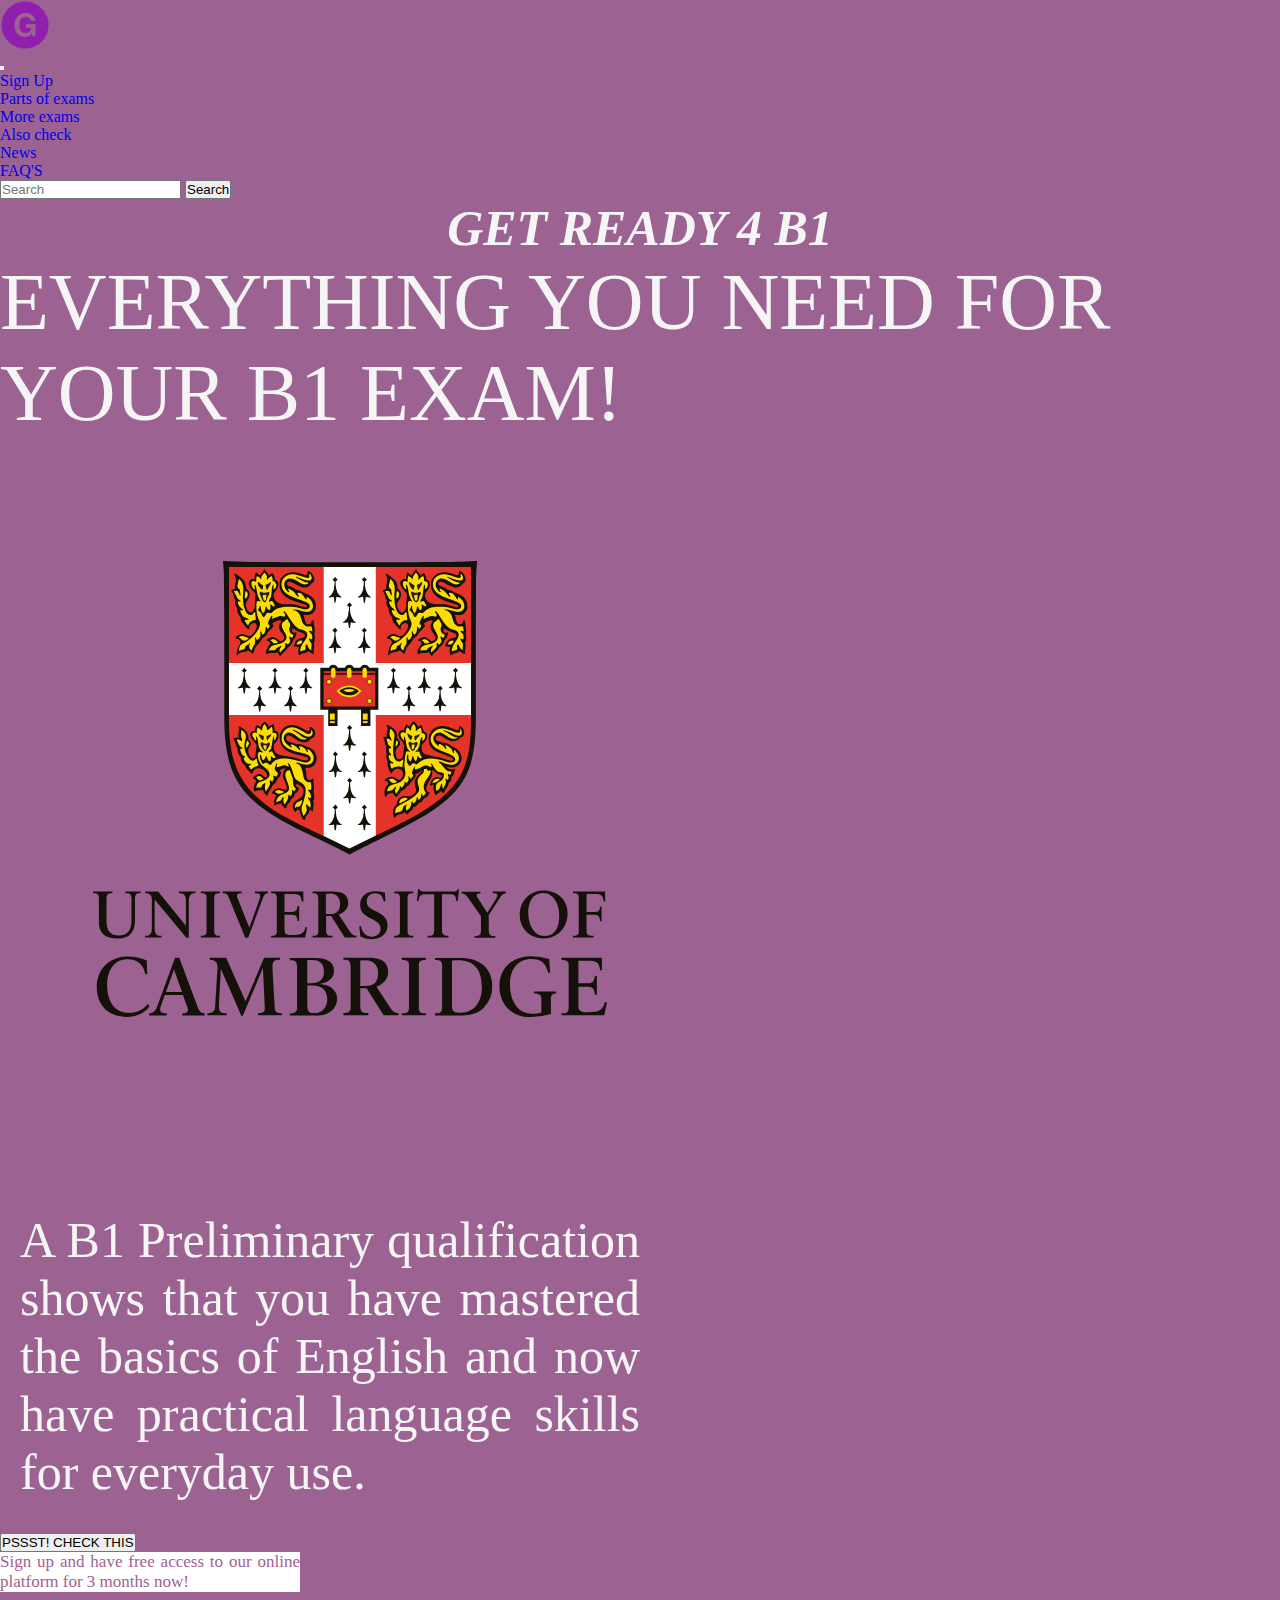
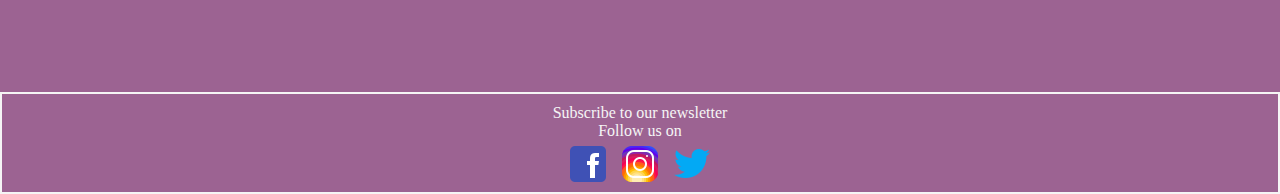
<file: index.html>
<!DOCTYPE html>
<html lang="en">

<head>
    <meta charset="UTF-8">
    <meta http-equiv="X-UA-Compatible" content="IE=edge">
    <meta name="viewport" content="width=device-width, initial-scale=1.0">
    <link rel="stylesheet" href="./estilos/estilos.css">
    <link rel="stylesheet" href="https://cdnjs.cloudflare.com/ajax/libs/animate.css/4.1.1/animate.min.css" />
    <link href="https://cdn.jsdelivr.net/npm/bootstrap@5.1.3/dist/css/bootstrap.min.css" rel="stylesheet"
        integrity="sha384-1BmE4kWBq78iYhFldvKuhfTAU6auU8tT94WrHftjDbrCEXSU1oBoqyl2QvZ6jIW3" crossorigin="anonymous">
    <link rel="stylesheet" href="./estilos/estilos.css">
    <title>Home</title>
</head>

<body>

    <nav class="navbar navbar-expand-lg navbar-light bg-light">
        <div class="container">
            <a class="navbar-brand" href="#">
                <img src="./assets/img/gfavicon.png" alt="hola" width="50px" height="50px">
            </a>
        </div>
        <button class="navbar-toggler" type="button" data-bs-toggle="collapse" data-bs-target="#navbarSupportedContent"
            aria-controls="navbarSupportedContent" aria-expanded="false" aria-label="Toggle navigation">
            <span class="navbar-toggler-icon"></span>
        </button>
        <div class="collapse navbar-collapse" id="navbarSupportedContent">
            <ul class="navbar-nav me-auto mb-2 mb-lg-0">

                <li class="nav-item">
                    <a class="nav-link" href="./pages/signup.html">Sign Up</a>
                </li>
                <li class="nav-item">
                    <a class="nav-link" href="./pages/parts-of-exam.html">Parts of exams</a>
                </li>
                <li class="nav-item">
                    <a class="nav-link" href="./pages/more-exams.html">More exams</a>
                </li>
                <li class="nav-item dropdown">
                    <a class="nav-link dropdown-toggle" href="#" id="navbarDropdown" role="button"
                        data-bs-toggle="dropdown" aria-expanded="false">
                        Also check
                    </a>
                    <ul class="dropdown-menu" aria-labelledby="navbarDropdown">
                        <li><a class="dropdown-item" href="./pages/news.html">News</a></li>
                        <li><a class="dropdown-item" href="#">FAQ'S</a></li>

                    </ul>
                </li>

            </ul>
            <form class="d-flex">
                <input class="form-control me-2" type="search" placeholder="Search" aria-label="Search">
                <button class="btn btn-outline-success" type="submit">Search</button>
            </form>
        </div>
        </div>
    </nav>

    <!--<div class="grid-headerynav">
            <header>
                <div class="letraG">
                <img src="./assets/img/gicon.svg" alt="letraG">
            </div>
            <nav>
                <ul>
                    <li><a href="#">Home</a> </li>
                    <li> <a href="./pages/signup.html">Sign up</a> </li>
                    <li><a href="./pages/parts-of-exam.html">Parts of exams</a></li>
                    <li> <a href="./pages/more-exams.html">More exams</a> </li>
                    <li> <a href="./pages/news.html">News</a> </li>
                </ul>
            </nav>
        </header>
    </div>-->



    <h1 class="transformacion1">GET READY 4 B1</h1>
    <div>
        <!--banner-->
        <div class="container">
            <div class="row row-cols-2">
                <div class="col">
                    <p>EVERYTHING YOU NEED FOR YOUR B1 EXAM!</p>
                </div>
                <div class="col"><img src="./assets/img/universitycambridge.svg" alt="logocambridge"></div>
            </div>
        </div>



        <!--información-->

        <div class="grid-informacion">
            <p>A B1 Preliminary qualification shows that you have mastered the basics of English and now have
                practical language skills for everyday use.
            </p>


            <iframe width="560" height="315" src="https://www.youtube.com/embed/GcOhiyVDn8Q"
                title="YouTube video player" frameborder="0"
                allow="accelerometer; autoplay; clipboard-write; encrypted-media; gyroscope; picture-in-picture"
                allowfullscreen></iframe>
        </div>

        <p>
            <button class="btn btn-warning" type="button" data-bs-toggle="collapse"
                data-bs-target="#collapseWidthExample" aria-expanded="false" aria-controls="collapseWidthExample">
                PSSST! CHECK THIS
            </button>
        </p>
        <div style="min-height: 120px;">
            <div class="collapse collapse-horizontal" id="collapseWidthExample">
                <div class="card card-body" style="width: 300px;">
                    <p>Sign up and have free access to our online platform for 3 months now!</p>
                </div>
            </div>
        </div>
        <!--footer-->
        <div class="grid-footer">
            <div>
                <p>Subscribe to our newsletter</p>
                <p>Follow us on</p>
            </div>

            <div>
                <img src="./assets/img/facebook.png" alt="facebook">
                <img src="./assets/img/instagram.png" alt="instagram">
                <img src="./assets/img/twitter.png" alt="twitter">

            </div>
        </div>


    </div>

    <script src="https://cdn.jsdelivr.net/npm/bootstrap@5.1.3/dist/js/bootstrap.bundle.min.js"
        integrity="sha384-ka7Sk0Gln4gmtz2MlQnikT1wXgYsOg+OMhuP+IlRH9sENBO0LRn5q+8nbTov4+1p"
        crossorigin="anonymous"></script>
</body>

</html>
</file>
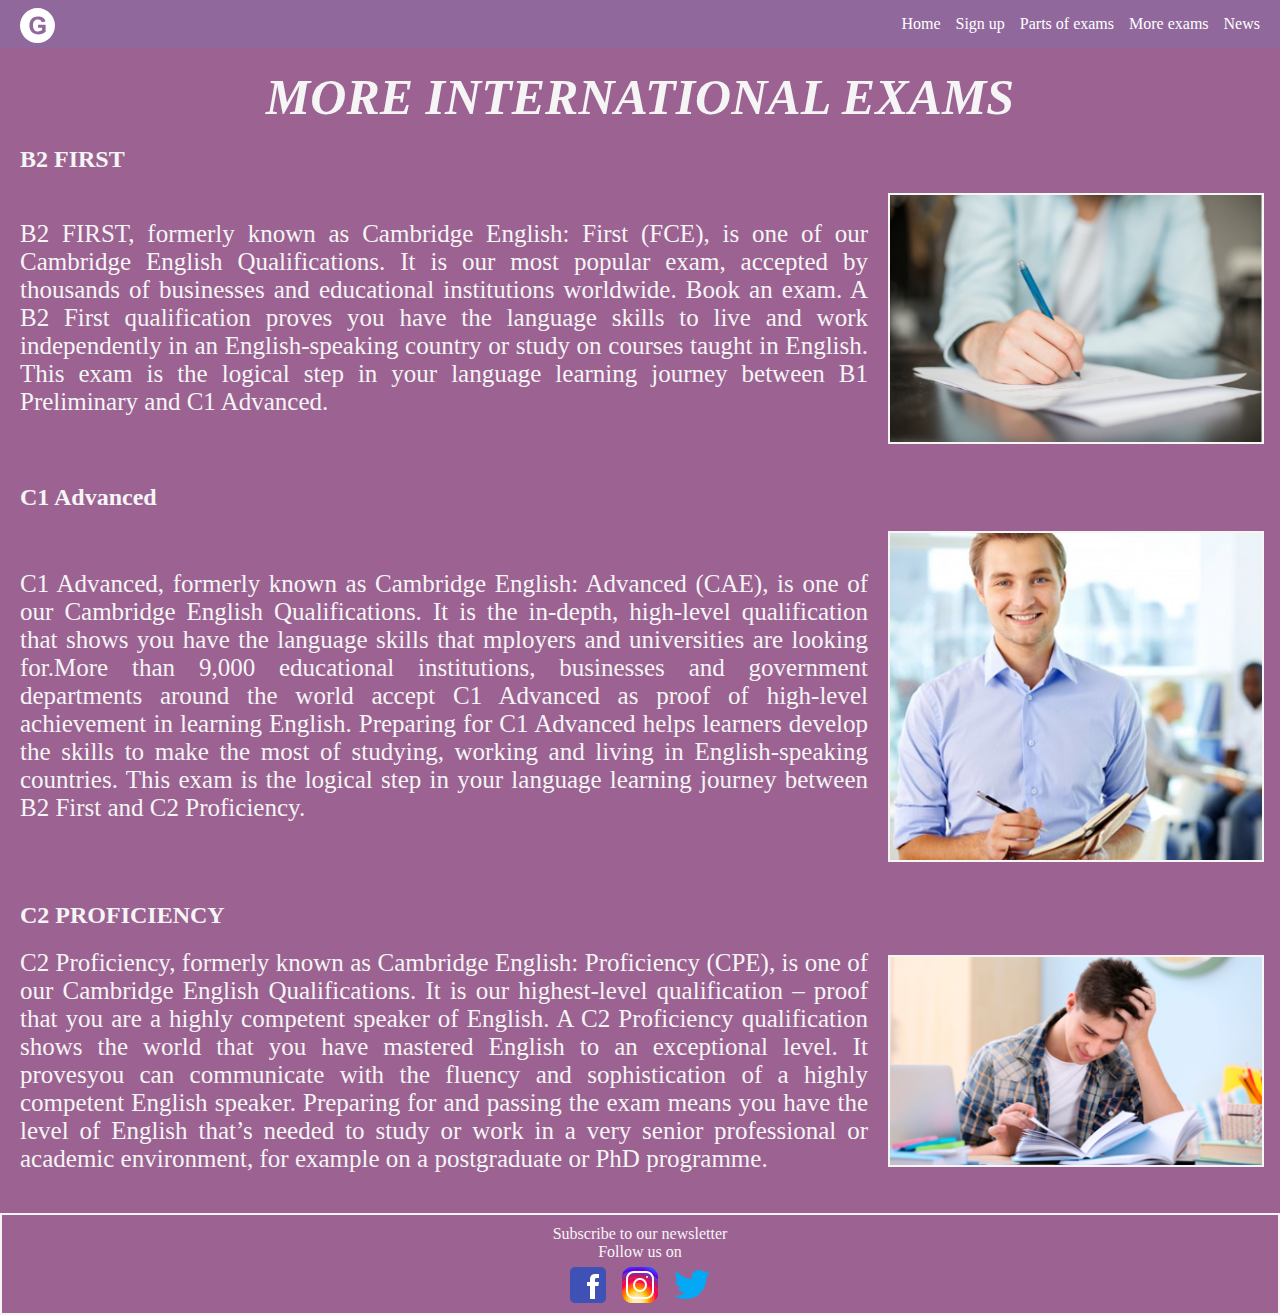
<file: pages/more-exams.html>
<!DOCTYPE html>
<html lang="en">

<head>
    <meta charset="UTF-8">
    <meta http-equiv="X-UA-Compatible" content="IE=edge">
    <meta name="viewport" content="width=device-width, initial-scale=1.0">
    <link rel="stylesheet" href="../estilos/estilos.css">
    <title>More exams</title>
</head>

<body>
    <div class="grid-headerynav">
        <header>
            <div class="letraG">
                <img src="../assets/img/gicon.svg" alt="letraG">
            </div>
            <nav>
                <ul>
                    <li><a href="../index.html">Home</a></li>
                    <li> <a href="./signup.html">Sign up</a> </li>
                    <li><a href="./parts-of-exam.html">Parts of exams</a></li>
                    <li> <a href="./more-exams.html">More exams</a> </li>
                    <li> <a href="./news.html">News</a> </li>
                </ul>
            </nav>
        </header>
    </div>
    <h1 class="transformacion1">MORE INTERNATIONAL EXAMS</h1>

    <div class="examenes">
        <div class="grid-examen">
            <h2 class="grid-examen-title">B2 FIRST</h2>

            <p class="grid-examen-text"> B2 FIRST, formerly known as Cambridge English: First (FCE), is one of our
                Cambridge English
                Qualifications. It
                is our most popular exam, accepted by thousands of businesses and educational institutions
                worldwide.
                Book an exam.
                A B2 First qualification proves you have the language skills to live and work independently in an
                English-speaking country or study on courses taught in English.
                This exam is the logical step in your language learning journey between B1 Preliminary and C1
                Advanced.</p>
            <img class="grid-examen-media" src="../assets/img/b2first.jpg" alt="">
        </div>

        <div class="grid-examen">
            <h2 class="grid-examen-title">C1 Advanced</h2>

            <p class="grid-examen-text"> C1 Advanced, formerly known as Cambridge English: Advanced (CAE), is one of our
                Cambridge English Qualifications. It is the in-depth, high-level qualification that shows you have the
                language skills
                that mployers and universities are looking for.More than 9,000 educational institutions, businesses and
                government departments around the world accept C1
                Advanced as proof of high-level achievement in learning English.
                Preparing for C1 Advanced helps learners develop the skills to make the most of studying, working
                and living in
                English-speaking countries.

                This exam is the logical step in your language learning journey between B2 First and C2 Proficiency.</p>
            <img class="grid-examen-media" src="../assets/img/more_exams2.jpg" alt="">
        </div>

        <div class="grid-examen">
            <h2 class="grid-examen-title">C2 PROFICIENCY</h2>

            <p class="grid-examen-text"> C2 Proficiency, formerly known as Cambridge English: Proficiency (CPE), is one
                of our Cambridge English Qualifications. It is our highest-level qualification – proof that you are a
                highly competent speaker of English. A C2 Proficiency qualification shows the world that you have
                mastered English to an exceptional
                level. It provesyou can communicate with the fluency and sophistication of a highly competent English
                speaker.
                Preparing for and passing the exam means you have the level of English that’s needed to study or
                work in a very
                senior professional or academic environment, for example on a postgraduate or PhD programme.</p>
            <img class="grid-examen-media" src="../assets/img/more_exams3.jpg" alt="">
        </div>





    </div>

    <div class="grid-footer">
        <div>
            <p>Subscribe to our newsletter</p>
            <p>Follow us on</p>
        </div>
    
        <div>
            <img src="../assets/img/facebook.png" alt="facebook">
            <img src="../assets/img/instagram.png" alt="instagram">
            <img src="../assets/img/twitter.png" alt="twitter">
    
        </div>
    </div>



    </div>









</body>

</html>
</file>
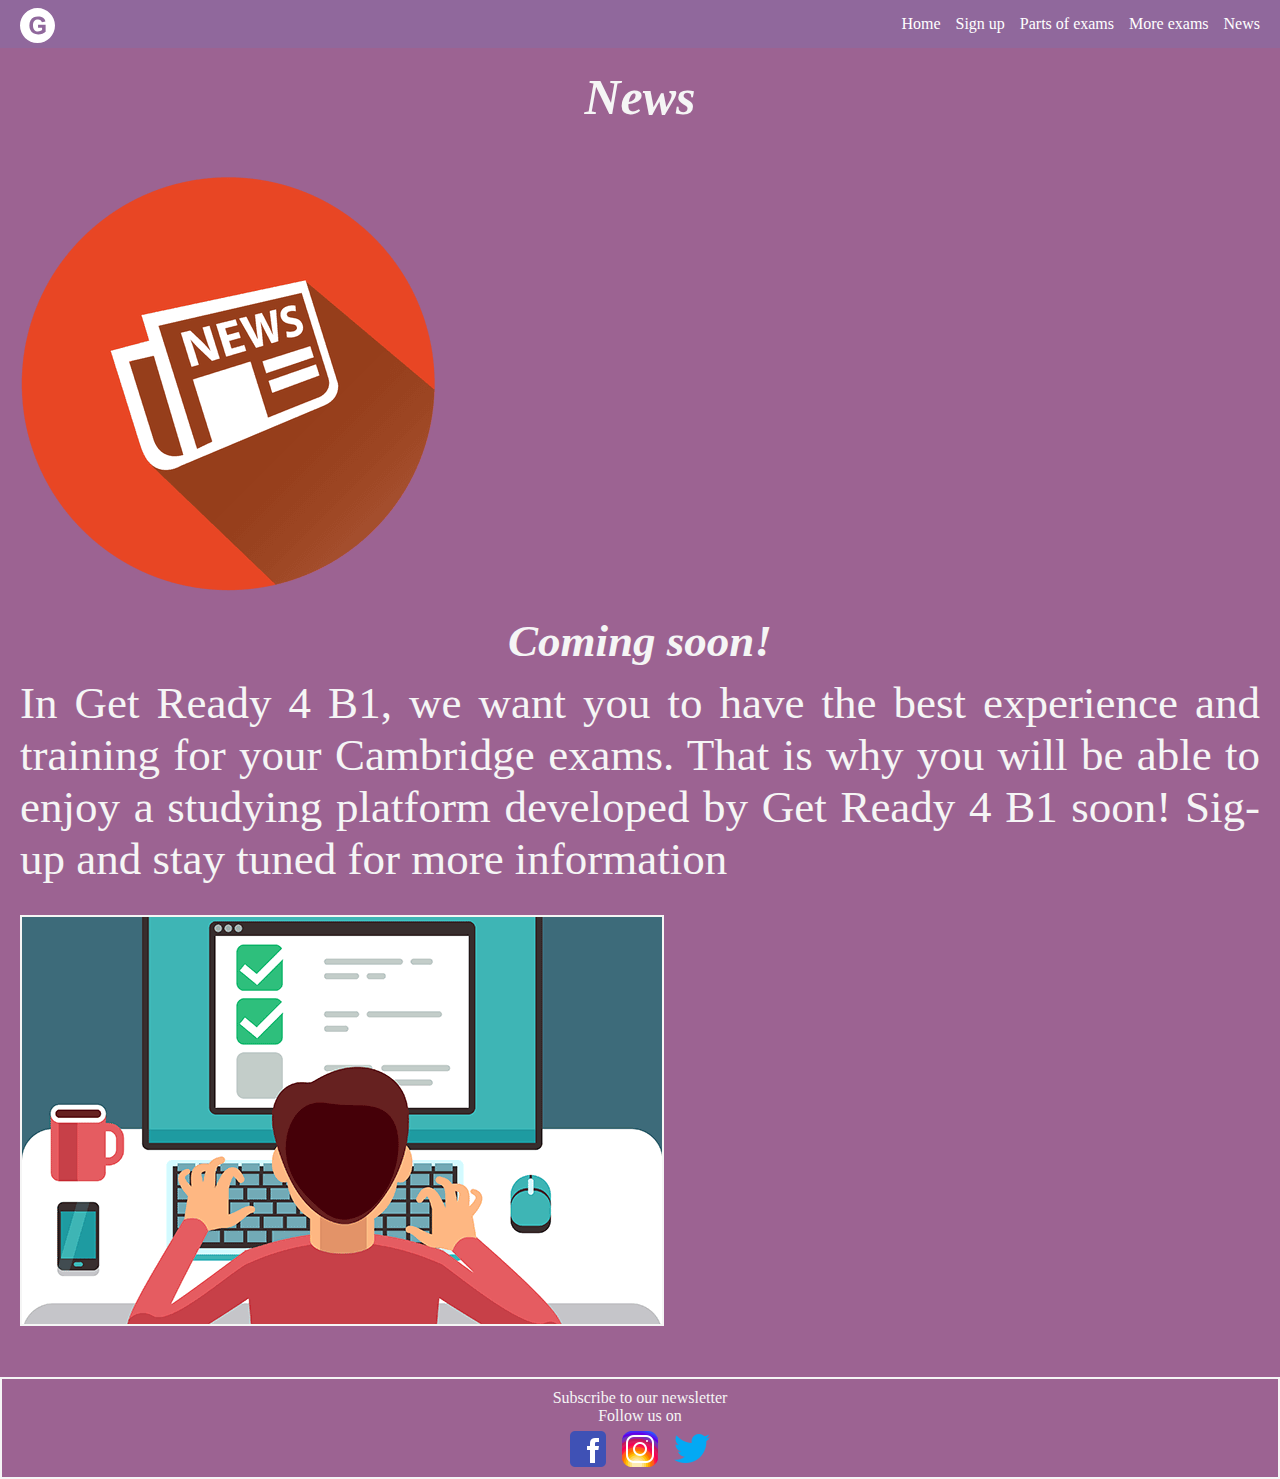
<file: pages/news.html>
<!DOCTYPE html>
<html lang="en">

<head>
    <meta charset="UTF-8">
    <meta http-equiv="X-UA-Compatible" content="IE=edge">
    <meta name="viewport" content="width=device-width, initial-scale=1.0">
    <link rel="stylesheet" href="../estilos/estilos.css">
    <link rel="stylesheet" href="https://cdnjs.cloudflare.com/ajax/libs/animate.css/4.1.1/animate.min.css" />
    <title>News</title>
</head>

<body>
    <div class="grid-headerynav">
        <header>
            <div class="letraG">
                <img src="../assets/img/gicon.svg" alt="letraG">
            </div>
            <nav>
                <ul>
                    <li><a href="../index.html">Home</a></li>
                    <li> <a href="./signup.html">Sign up</a> </li>
                    <li><a href="./parts-of-exam.html">Parts of exams</a></li>
                    <li> <a href="./more-exams.html">More exams</a> </li>
                    <li> <a href="./news.html">News</a> </li>
                </ul>
            </nav>
        </header>
    </div>


    <h1 class="titulo transformacion1">News</h1>

    <div class="news">
        <div class="news-img">
            <img class="animate__animated animate__tada" src="../assets/img/news1.png" alt="news">
        </div>


        <h2 class="titulo-plataforma animate__animated animate__bounce">Coming soon!</h2>

        <div class="plataforma">
            <p> In Get Ready 4 B1, we want you to have the best experience and training for your Cambridge exams. That
                is
                why
                you will be able to enjoy a studying platform developed by Get Ready 4 B1 soon! Sig-up and stay tuned
                for
                more
                information</p>

            <div class="plataforma-img">
                <img src="../assets/img/onlineplataform.jpg" alt="platforma">
            </div>
        </div>
    </div>

    <div class="grid-footer">
        <div>
            <p>Subscribe to our newsletter</p>
            <p>Follow us on</p>
        </div>

        <div>
            <img src="../assets/img/facebook.png" alt="facebook">
            <img src="../assets/img/instagram.png" alt="instagram">
            <img src="../assets/img/twitter.png" alt="twitter">

        </div>
    </div>

    <script src="https://cdnjs.cloudflare.com/ajax/libs/wow/1.1.2/wow.min.js"></script>
    <script>
        new WOW().init();
    </script>
</body>

</html>
</file>
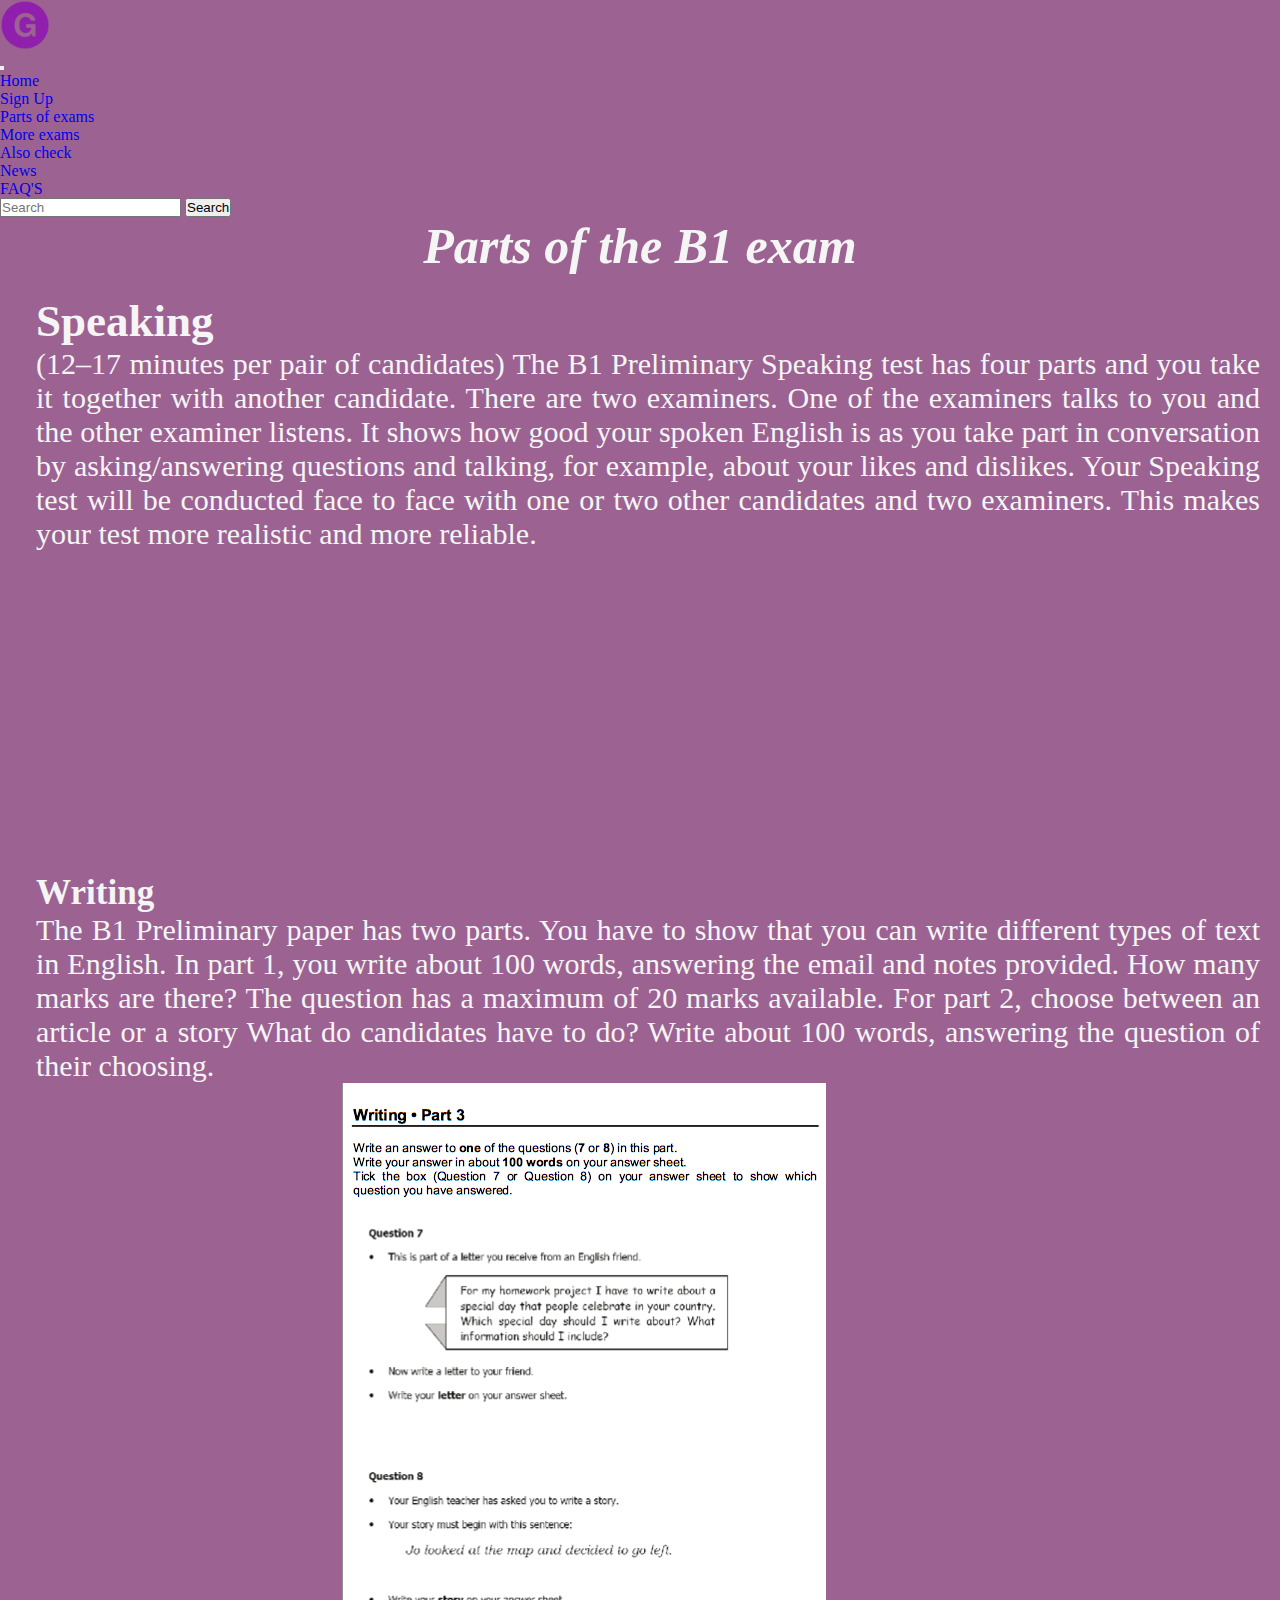
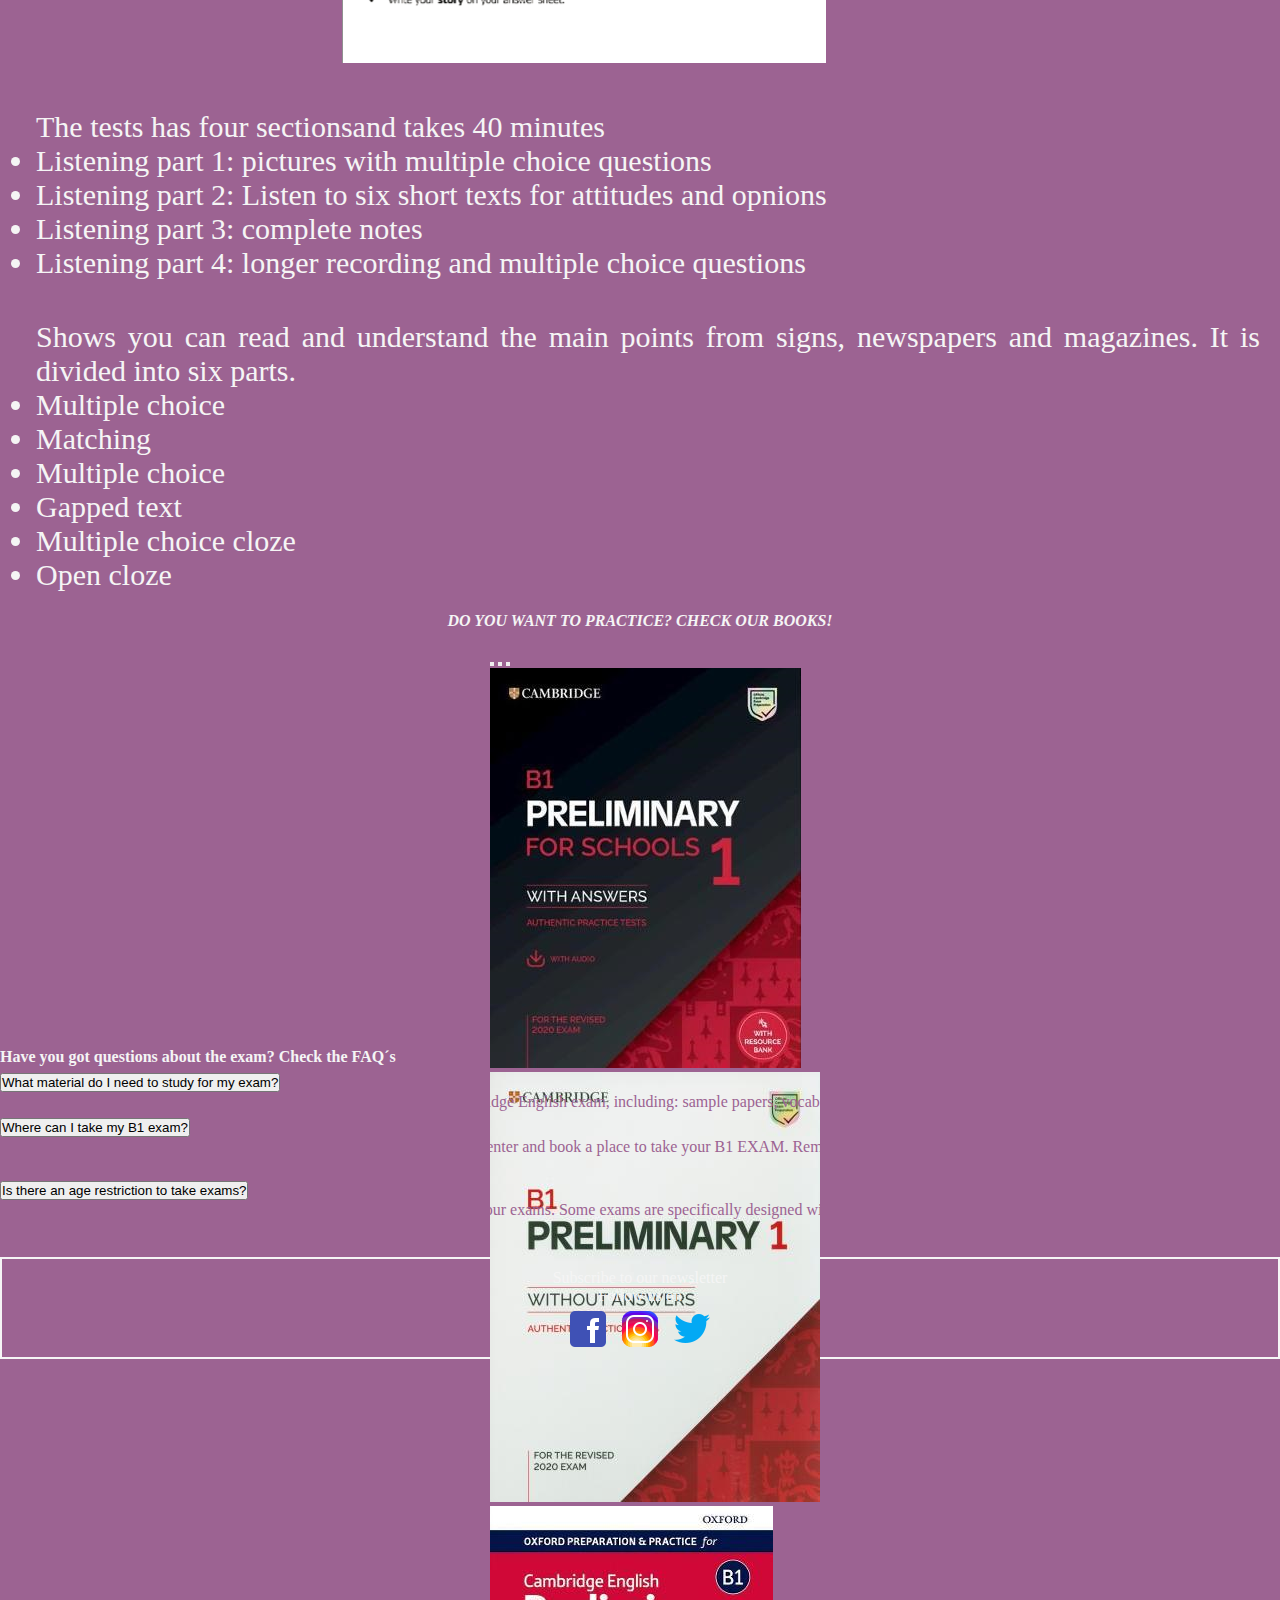
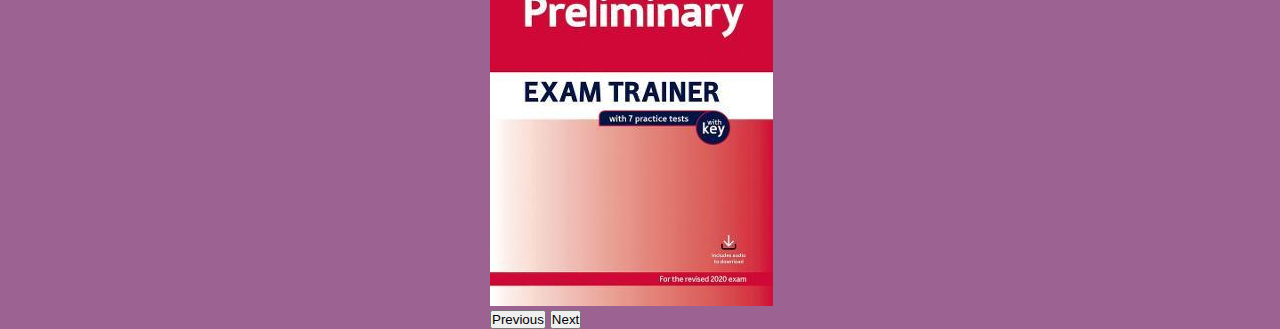
<file: pages/parts-of-exam.html>
<!DOCTYPE html>
<html lang="en">

<head>
  <meta charset="UTF-8">
  <meta http-equiv="X-UA-Compatible" content="IE=edge">
  <meta name="viewport" content="width=device-width, initial-scale=1.0">
  
  <link href="https://cdn.jsdelivr.net/npm/bootstrap@5.1.3/dist/css/bootstrap.min.css" rel="stylesheet"
    integrity="sha384-1BmE4kWBq78iYhFldvKuhfTAU6auU8tT94WrHftjDbrCEXSU1oBoqyl2QvZ6jIW3" crossorigin="anonymous">
    <link rel="stylesheet" href="https://cdnjs.cloudflare.com/ajax/libs/animate.css/4.1.1/animate.min.css" />
    <link rel="stylesheet" href="../estilos/estilos.css">
  <title>Parts of the exam</title>
</head>

<body>
  <nav class="navbar navbar-expand-lg navbar-light bg-light">
    <div class="container">
      <a class="navbar-brand" href="#">
        <img src="../assets/img/gfavicon.png" alt="hola" width="50px" height="50px">
      </a>
    </div>
    <button class="navbar-toggler" type="button" data-bs-toggle="collapse" data-bs-target="#navbarSupportedContent"
      aria-controls="navbarSupportedContent" aria-expanded="false" aria-label="Toggle navigation">
      <span class="navbar-toggler-icon"></span>
    </button>
    <div class="collapse navbar-collapse" id="navbarSupportedContent">
      <ul class="navbar-nav me-auto mb-2 mb-lg-0">
        <li class="nav-item">
          <a class="nav-link active" aria-current="page" href="../index.html">Home</a>
        </li>
        <li class="nav-item">
          <a class="nav-link" href="./signup.html">Sign Up</a>
        </li>
        <li class="nav-item">
          <a class="nav-link" href="./parts-of-exam.html">Parts of exams</a>
        </li>
        <li class="nav-item">
          <a class="nav-link" href="./more-exams.html">More exams</a>
        </li>
        <li class="nav-item dropdown">
          <a class="nav-link dropdown-toggle" href="#" id="navbarDropdown" role="button" data-bs-toggle="dropdown"
            aria-expanded="false">
            Also check
          </a>
          <ul class="dropdown-menu" aria-labelledby="navbarDropdown">
            <li><a class="dropdown-item" href="./news.html">News</a></li>
            <li><a class="dropdown-item" href="#">FAQ'S</a></li>

          </ul>
        </li>

      </ul>
      <form class="d-flex">
        <input class="form-control me-2" type="search" placeholder="Search" aria-label="Search">
        <button class="btn btn-outline-success" type="submit">Search</button>
      </form>
    </div>
    </div>
  </nav>

  <h1 class="transformacion1">Parts of the B1 exam</h1>

  <div class="partes">
    <div class="speaking">

      <h2 class="animate__animated animate__backInRight">Speaking</h2>

      <p>
        (12–17 minutes per pair of candidates)

        The B1 Preliminary Speaking test has four parts and you take it together with another candidate. There
        are
        two examiners. One of the examiners talks to you and the other examiner listens. It shows how good your
        spoken English is as you take part in conversation by asking/answering questions and talking, for
        example,
        about your likes and dislikes. Your Speaking test will be conducted face to face with one or two other
        candidates and two examiners. This makes your test more realistic and more reliable.
      </p>

      <div class="media">
        <iframe width="560" height="315" src="https://www.youtube.com/embed/xF_Q2anYOfc" title="YouTube video player"
          frameborder="0"
          allow="accelerometer; autoplay; clipboard-write; encrypted-media; gyroscope; picture-in-picture"
          allowfullscreen></iframe>
      </div>

    </div>

    <div class="writing">
      <h3 class="animate__animated animate__backInRight">Writing</h3>
      <p>
        The B1 Preliminary paper has two parts. You have to show that you can write different types of text in
        English.
        In part 1, you write about 100 words, answering the email and notes provided.
        How many marks are there? The question has a maximum of 20 marks available.
        For part 2, choose between an article or a story
        What do candidates have to do? Write about 100 words, answering the question of their choosing.
      </p>


      <div class="media">
        <img src="../assets/img/writingexample.png" alt="writingsample">
      </div>
    </div>

    <div class="listening">
      <h3 class="wow animate__animated animate__backInRight">Listening</h3>
      <p>The tests has four sectionsand takes 40 minutes</p>
      <ul>
        <li>Listening part 1: pictures with multiple choice questions</li>
        <li>Listening part 2: Listen to six short texts for attitudes and opnions</li>
        <li>Listening part 3: complete notes</li>
        <li>Listening part 4: longer recording and multiple choice questions</li>
      </ul>

      <div class="reading">
        <h3 class="wow animate__animated animate__backInRight">Reading</h3>
        <p>Shows you can read and understand the main points from signs, newspapers and magazines. It is divided
          into six parts.</p>

        <ul>
          <li>Multiple choice</li>
          <li>Matching</li>
          <li>Multiple choice</li>
          <li>Gapped text</li>
          <li>Multiple choice cloze</li>
          <li>Open cloze</li>
        </ul>


      </div>


    </div>
  </div>

  <h4 class="carrusel-titulo"> DO YOU WANT TO PRACTICE? CHECK OUR BOOKS! </h4>


  <div id="carouselExampleIndicators" class="carousel slide" data-bs-ride="carousel">
    <div class="carousel-indicators">
      <button type="button" data-bs-target="#carouselExampleIndicators" data-bs-slide-to="0" class="active"
        aria-current="true" aria-label="Slide 1"></button>
      <button type="button" data-bs-target="#carouselExampleIndicators" data-bs-slide-to="1"
        aria-label="Slide 2"></button>
      <button type="button" data-bs-target="#carouselExampleIndicators" data-bs-slide-to="2"
        aria-label="Slide 3"></button>
    </div>
    <div class="carousel-inner">
      <div class="carousel-item active">
        <img src="../assets/img/book1.jpg" class="d-block w-100" alt="...">
      </div>
      <div class="carousel-item">
        <img src="../assets/img/book2.jpg" class="d-block w-100" alt="...">
      </div>
      <div class="carousel-item">
        <img src="../assets/img/book3.jpg" class="d-block w-100" alt="...">

      </div>
      <button class="carousel-control-prev" type="button" data-bs-target="#carouselExampleIndicators"
        data-bs-slide="prev">
        <span class="carousel-control-prev-icon" aria-hidden="true"></span>
        <span class="visually-hidden">Previous</span>
      </button>
      <button class="carousel-control-next" type="button" data-bs-target="#carouselExampleIndicators"
        data-bs-slide="next">
        <span class="carousel-control-next-icon" aria-hidden="true"></span>
        <span class="visually-hidden">Next</span>
      </button>
    </div>
  </div>

  <h4>Have you got questions about the exam? Check the FAQ´s</h4>
  <div class="accordion accordion-flush" id="accordionFlushExample">
    <div class="accordion-item">
      <h2 class="accordion-header" id="flush-headingOne">
        <button class="accordion-button collapsed" type="button" data-bs-toggle="collapse"
          data-bs-target="#flush-collapseOne" aria-expanded="false" aria-controls="flush-collapseOne">
          What material do I need to study for my exam?
        </button>
      </h2>
      <div id="flush-collapseOne" class="accordion-collapse collapse" aria-labelledby="flush-headingOne"
        data-bs-parent="#accordionFlushExample">
        <div class="accordion-body">We have a range of books and materials to help you prepare for your Cambridge
          English exam, including: sample papers, vocabulary lists, online practice tests, official preparation
          materials to buy.</div>
      </div>
    </div>
    <div class="accordion-item">
      <h2 class="accordion-header" id="flush-headingTwo">
        <button class="accordion-button collapsed" type="button" data-bs-toggle="collapse"
          data-bs-target="#flush-collapseTwo" aria-expanded="false" aria-controls="flush-collapseTwo">
          Where can I take my B1 exam?
        </button>
      </h2>
      <div id="flush-collapseTwo" class="accordion-collapse collapse" aria-labelledby="flush-headingTwo"
        data-bs-parent="#accordionFlushExample">
        <div class="accordion-body"> Even though the exam is held in different cities, you should ask your local center
          and book a place to take your B1 EXAM. Remember that the location may vary depending on the number of
          candidates.</div>
      </div>
    </div>
    <div class="accordion-item">
      <h2 class="accordion-header" id="flush-headingThree">
        <button class="accordion-button collapsed" type="button" data-bs-toggle="collapse"
          data-bs-target="#flush-collapseThree" aria-expanded="false" aria-controls="flush-collapseThree">
          Is there an age restriction to take exams?
        </button>
      </h2>
      <div id="flush-collapseThree" class="accordion-collapse collapse" aria-labelledby="flush-headingThree"
        data-bs-parent="#accordionFlushExample">
        <div class="accordion-body">No. Cambridge English welcomes candidates of any ability and age to take our exams.
          Some exams are specifically designed with candidates of a certain age in mind, however, candidates of any age
          are welcome to take any exam.</div>
      </div>
    </div>
  </div>

  <div class="grid-footer">
    <div>
      <p>Subscribe to our newsletter</p>
      <p>Follow us on</p>
    </div>

    <div>
      <img src="../assets/img/facebook.png" alt="facebook">
      <img src="../assets/img/instagram.png" alt="instagram">
      <img src="../assets/img/twitter.png" alt="twitter">

    </div>
  </div>
  <script src="https://cdnjs.cloudflare.com/ajax/libs/wow/1.1.2/wow.min.js"></script>
  <script>
    new WOW().init();
  </script>
  <script src="https://cdn.jsdelivr.net/npm/bootstrap@5.1.3/dist/js/bootstrap.bundle.min.js"
  integrity="sha384-ka7Sk0Gln4gmtz2MlQnikT1wXgYsOg+OMhuP+IlRH9sENBO0LRn5q+8nbTov4+1p"
  crossorigin="anonymous"></script>
</body>

</html>
</file>
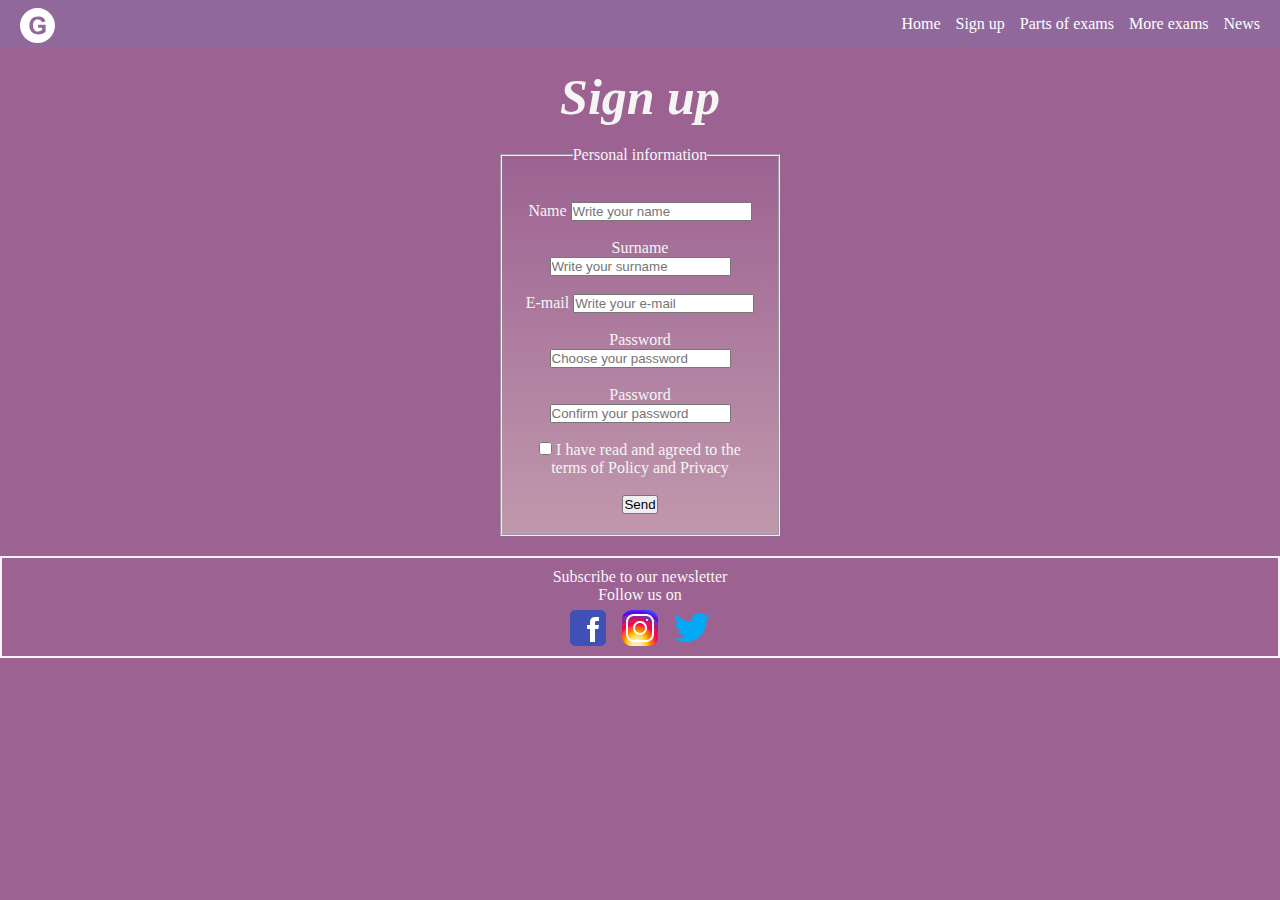
<file: pages/signup.html>
<!DOCTYPE html>
<html lang="en">
<head>
    <meta charset="UTF-8">
    <meta http-equiv="X-UA-Compatible" content="IE=edge">
    <meta name="viewport" content="width=device-width, initial-scale=1.0">
    <link rel="stylesheet" href="../estilos/estilos.css">
    <title>Document</title>
</head>
<body>
    <div class="grid-headerynav">
        <header>
            <div class="letraG">
                <img src="../assets/img/gicon.svg" alt="letraG">
            </div>
            <nav>
                <ul>
                    <li><a href="../index.html">Home</a></li>
                    <li> <a href="./signup.html">Sign up</a> </li>
                    <li><a href="./parts-of-exam.html">Parts of exams</a></li>
                    <li> <a href="./more-exams.html">More exams</a> </li>
                    <li> <a href="./news.html">News</a> </li>
                </ul>
            </nav>
        </header>
    </div>

    <h1 class="transformacion1">Sign up</h1>

    <form class="formulario">
        <fieldset class="fieldset">
            <legend>Personal information</legend>
            <div>
                <br>
                <label for="name">Name</label>
                <input type="text" id="name" placeholder="Write your name">
            </div>

            <br>

            <div>
                <label for="surname">Surname</label>
                <input type="text" id="surname" placeholder="Write your surname">
            </div>

            <br>

            <div>
                <label for="email">E-mail</label>
                <input type="email" placeholder="Write your e-mail">
            </div>

            <br>


            <div>
                <label for="password">Password</label>
                <input type="password" placeholder="Choose your password">
            </div>

            <br>


            <div>
                <label for="password">Password</label>
                <input type="password" placeholder="Confirm your password">
            </div>

            <br>

            <div>
                <input type="checkbox">
                <label for="Terms and conditions">I have read and agreed to the terms of Policy and Privacy</label>

            </div>

            <br>

            <div>
                <input type="submit" value="Send">
            </div>

        </fieldset>
    </form>
    <div class="grid-footer">
        <div>
            <p>Subscribe to our newsletter</p>
            <p>Follow us on</p>
        </div>

        <div>
            <img src="../assets/img/facebook.png" alt="facebook">
            <img src="../assets/img/instagram.png" alt="instagram">
            <img src="../assets/img/twitter.png" alt="twitter">

        </div>
    </div>

    
</body>
</html>
</file>
<file: estilos/estilos.css>
* {
  margin: 0;
  padding: 0;
}

body {
  background-color: #9c6392;
  color: whitesmoke;
}

.grid-container {
  display: grid;
  grid-template-columns: 1fr 1fr;
  grid-template-rows: 0.5fr 0.5fr 2fr 0.3fr 1.7fr 1fr 1fr;
  grid-auto-columns: 1fr;
  grid-auto-rows: 1fr;
  gap: 10px 0px;
  grid-auto-flow: row;
  grid-template-areas:
    "grid-header grid-header"
    "grid-navbar grid-navbar"
    "grid-banner grid-banner"
    "grid-banner grid-banner"
    "grid-informacion grid-informacion"
    "grid-informacion grid-informacion"
    "grid-footer grid-footer";
}

.grid-headerynav {
  display: grid;
  grid-template-columns: 1fr;
  grid-template-rows: 1fr;
  gap: 0px 0px;
  grid-area: grid-headerynav;
}

.grid-banner {
  display: grid;
  grid-template-columns: 1fr 1fr;
  grid-template-rows: 1fr;
  gap: 0px 0px;
  grid-auto-flow: row;
  grid-area: grid-banner;
}

.grid-informacion {
  display: grid;
  grid-template-columns: 1fr 1fr;
  grid-template-rows: 1fr;
  gap: 0px 0px;
  grid-auto-flow: row;
  grid-area: grid-informacion;
}

.grid-footer {
  display: grid;
  grid-template-columns: 1fr;
  grid-template-rows: 1fr;
  gap: 0px 0px;
  grid-auto-flow: row;
  grid-area: grid-footer;
}

/*header y nav*/

header {
  position: sticky;
  top: 0;
  left: 0;
  background-color: rgb(144, 104, 156);
  width: 100%;
  height: 48px;
  margin-bottom: 20px;
}

.letraG {
  height: 48px;
  line-height: 48px;
  display: inline-block;
  position: absolute;
  top: 0;
  left: 20px;
}

.letraG img {
  height: 35px;
  width: auto;
  vertical-align: middle;
}

header nav {
  text-align: center;
  height: 48px;
  line-height: 48px;
  position: absolute;
  top: 0;
  right: 20px;
}

header nav ul {
  display: flex;
  list-style-type: none;
  margin: 0;
  text-align: center;
}

header nav ul li {
  margin-left: 15px;
}

header nav ul li a {
  color: white;
}

a {
  text-decoration: none;
}

h1 {
  text-align: center;
  font-size: 50px;
  font-style: italic;
}

/*aplicando grids en index*/
/*banner*/
.grid-banner {
  display: grid;
  align-items: center;
  border: 2px solid whitesmoke;
}

.grid-banner p {
  display: grid;
  font-size: 50px;
  padding: 10px;
  width: 50%;
  height: auto;
  margin: 0 auto;
}

.grid-banner img {
  display: grid;
  justify-items: right;
  width: 50%;
  margin: 0 auto;
  height: auto;
}
/*información*/
.grid-informacion {
  display: grid;
  align-items: center;
  margin-top: 20px;
  padding: 20px;
}

.grid-informacion p {
  display: grid;
  justify-self: center;
  font-size: 50px;

  text-align: justify;
  width: 100%;
  height: auto;
}

.grid-informacion iframe {
  max-width: 90%;
  justify-self: end;
}

/*footer*/
.grid-footer {
  grid-area: grid-footer;
  text-align: center;
  margin-top: 20px;
  padding-top: 10px;
  border: 2px solid whitesmoke;
}

/*grid en more-exams*/

.grid-examen {
  display: grid;
  grid-template-areas: "title title" "text media";
  grid-template-columns: auto minmax(200px, 30%);
  grid-template-rows: auto auto;
  gap: 20px 20px;
  grid-auto-flow: row;
  padding: 20px;
  align-items: center;
}

.grid-examen .grid-examen-title {
  grid-area: title;
}

.grid-examen .grid-examen-text {
  grid-area: text;
  text-align: justify;
  font-size: 25px;
  margin: 0 auto;
}

.grid-examen .grid-examen-media {
  grid-area: media;
  width: 100%;
  height: auto;
  border: solid 2px whitesmoke;
}

/*sing up*/

.fieldset {
  margin-top: 20px;
  padding: 20px;
  margin-left: 500px;
  margin-right: 500px;
  text-align: center;
}

/*partes responsive*/

/*parts of exam y news*/

.partes {
  font-size: 30px;
  text-align: justify;
  flex-direction: row;
  margin-left: 16px;
  padding: 20px;
}

.media {
  margin: 0 auto;
  height: 100%;
  width: 50%;
}

.news {
  padding: 20px;
}

.titulo-plataforma {
  font-size: 45px;
  text-align: center;
  margin-bottom: 10px;
  font-style: italic;
}
.plataforma {
  font-size: 45px;
  flex-direction: row;
  text-align: justify;
}

.news-img {
  margin: 0 auto;
  margin-top: 30px;
  margin-bottom: 20px;
}

.plataforma img {
  border: 2px solid whitesmoke;
  margin: 0 auto;
  margin-top: 30px;
}

/*para mobile*/
@media (max-width: 767px) {
  body {
    background-color: white;
    color: #9c6392;
  }
  .partes {
    flex-direction: column;
    gap: 10px;
    background-color: white;
    color: #9c6392;
  }

  .media {
    display: none;
  }

  .partes .writing img {
    border: 2px solid #9c6392;
  }

  /*
  .media {
    margin: 0 auto;
    height: 100%;
    width: 50%;*/

  .news-img,
  .plataforma-img {
    display: none;
  }
  


}

/*tablet*/
@media (min-width: 768px) and (max-width: 1023px) {
  body {
    background-color: white;
    color: #9c6392;
  }
  .partes {
    flex-direction: column;
    gap: 10px;
    background-color: white;
    color: #9c6392;
  }

  .partes .writing img {
    border: 2px solid #9c6392;
  }

  .media {
    margin: 0 auto;
    height: 100%;
    width: 50%;
  }

  .news-img,
  .plataforma-img {
    display: none;
  }
}

fieldset{
  background-image: linear-gradient(to bottom, #9c6392, #C198AD);
}

/*transformaciones*/

.transformacion1:hover {
  transform: scale(1.6);
}

.grid-informacion{
  transition: 0.2s;
}

.grid-informacion:hover{
  background-color: whitesmoke;
  color: #9c6392;
}



/*animaciones en more-exams*/

@keyframes movimiento-letras {
  0% {
    opacity: 0;
  }
  100% {
    opacity: 1;
  }
}


.grid-examen-text, .grid-examen-media{
  animation-duration: 2s;
  animation-name: movimiento-letras;
  animation-iteration-count: initial;
}

@keyframes movimiento-letras {
  0% {
    opacity: 0;
  }
  100% {
    opacity: 1;
  }
  }

.grid-examen h2{  animation-duration: 2s;
  animation-name: movimiento-letras;
  animation-iteration-count: initial;

}

/*cambios con bootstrap*/

/*banner con bootstrap*/
.row-cols-2{
  font-size: 80px;
  align-items: center;
}

/*card pssst! en index*/
.card-body{
  background-color: white;
  color: #9c6392;
  text-align: justify;
  font-size: 17px;
}
/*carrusel en parts-of-exam*/

.carrusel-titulo{
  text-align: center;
  font-style: italic;
  margin-bottom: 20px;
}

#carouselExampleIndicators{
  width: 300px;
  margin: 0 auto;
  
}

.carousel-inner{
  vertical-align: middle;
  width: 280px;
  height: 380px;
}

.accordion-flush{
  color: #9c6392;
}
</file>
